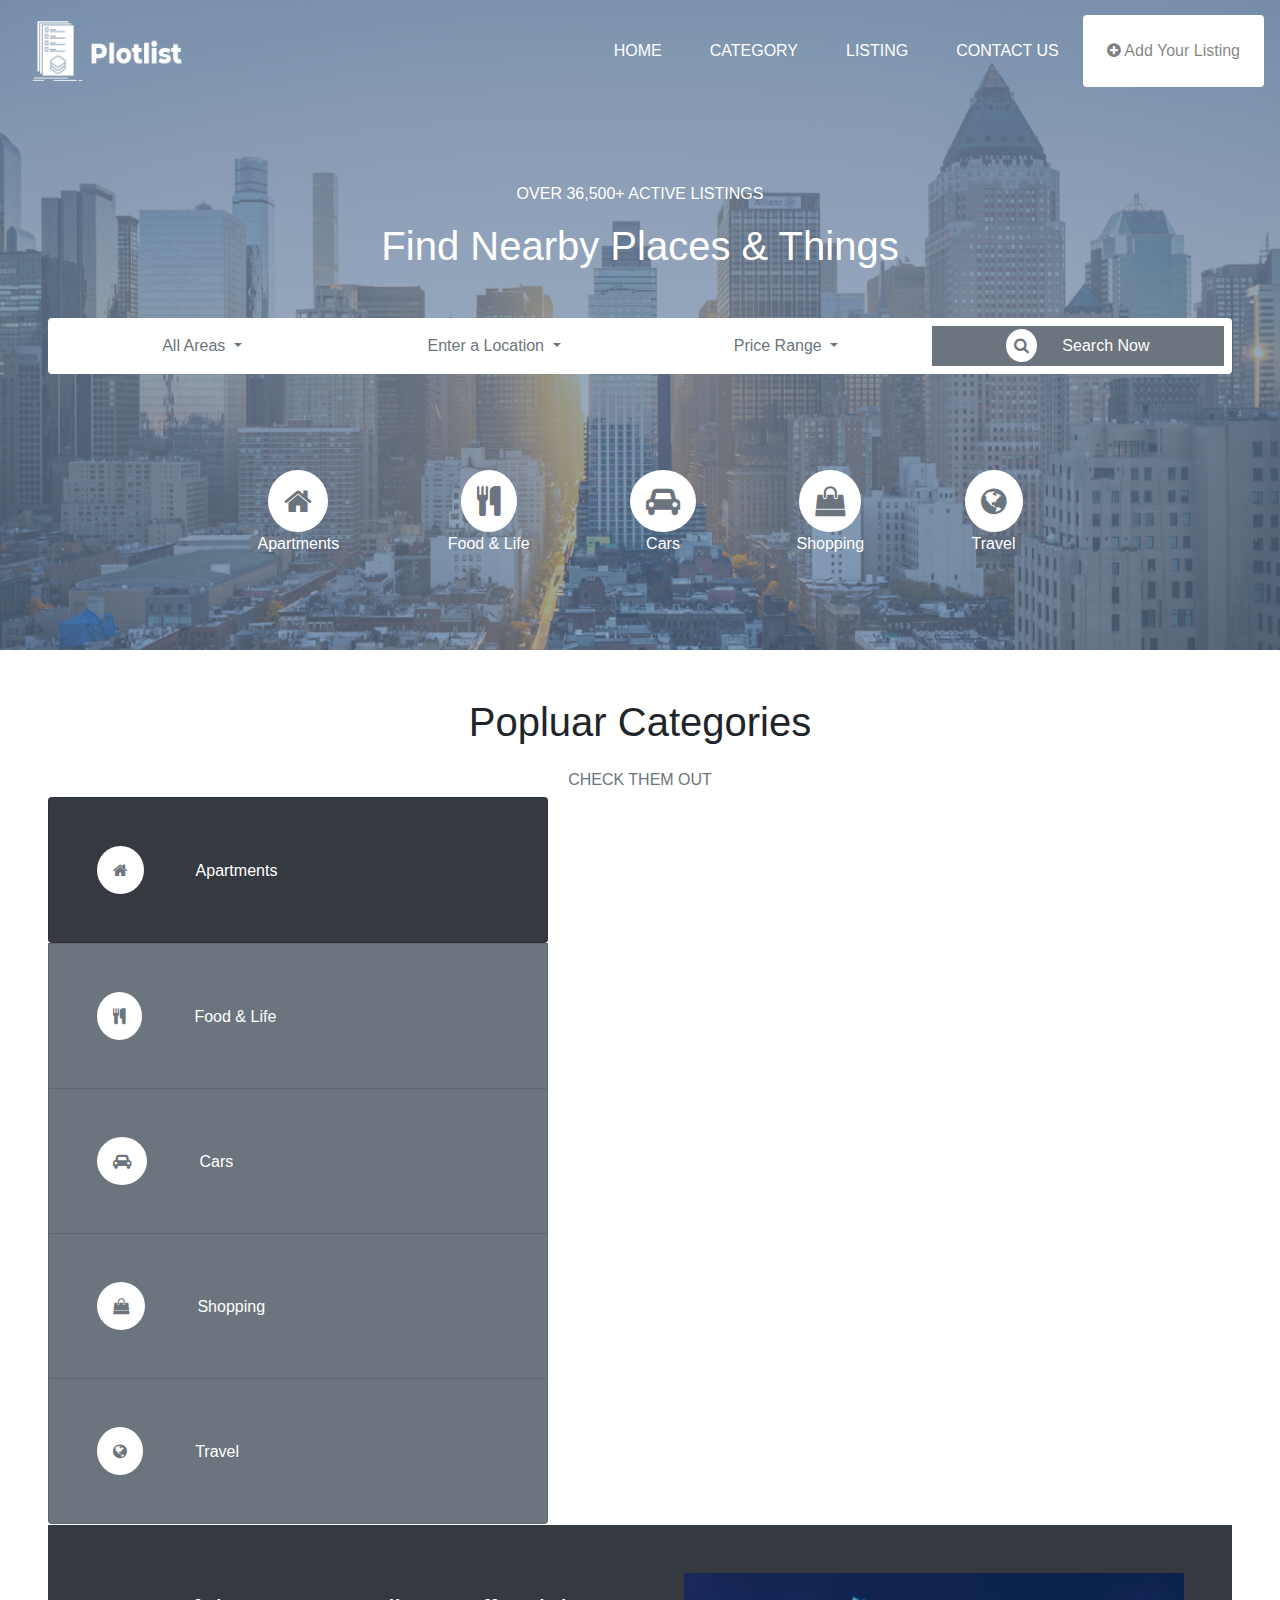
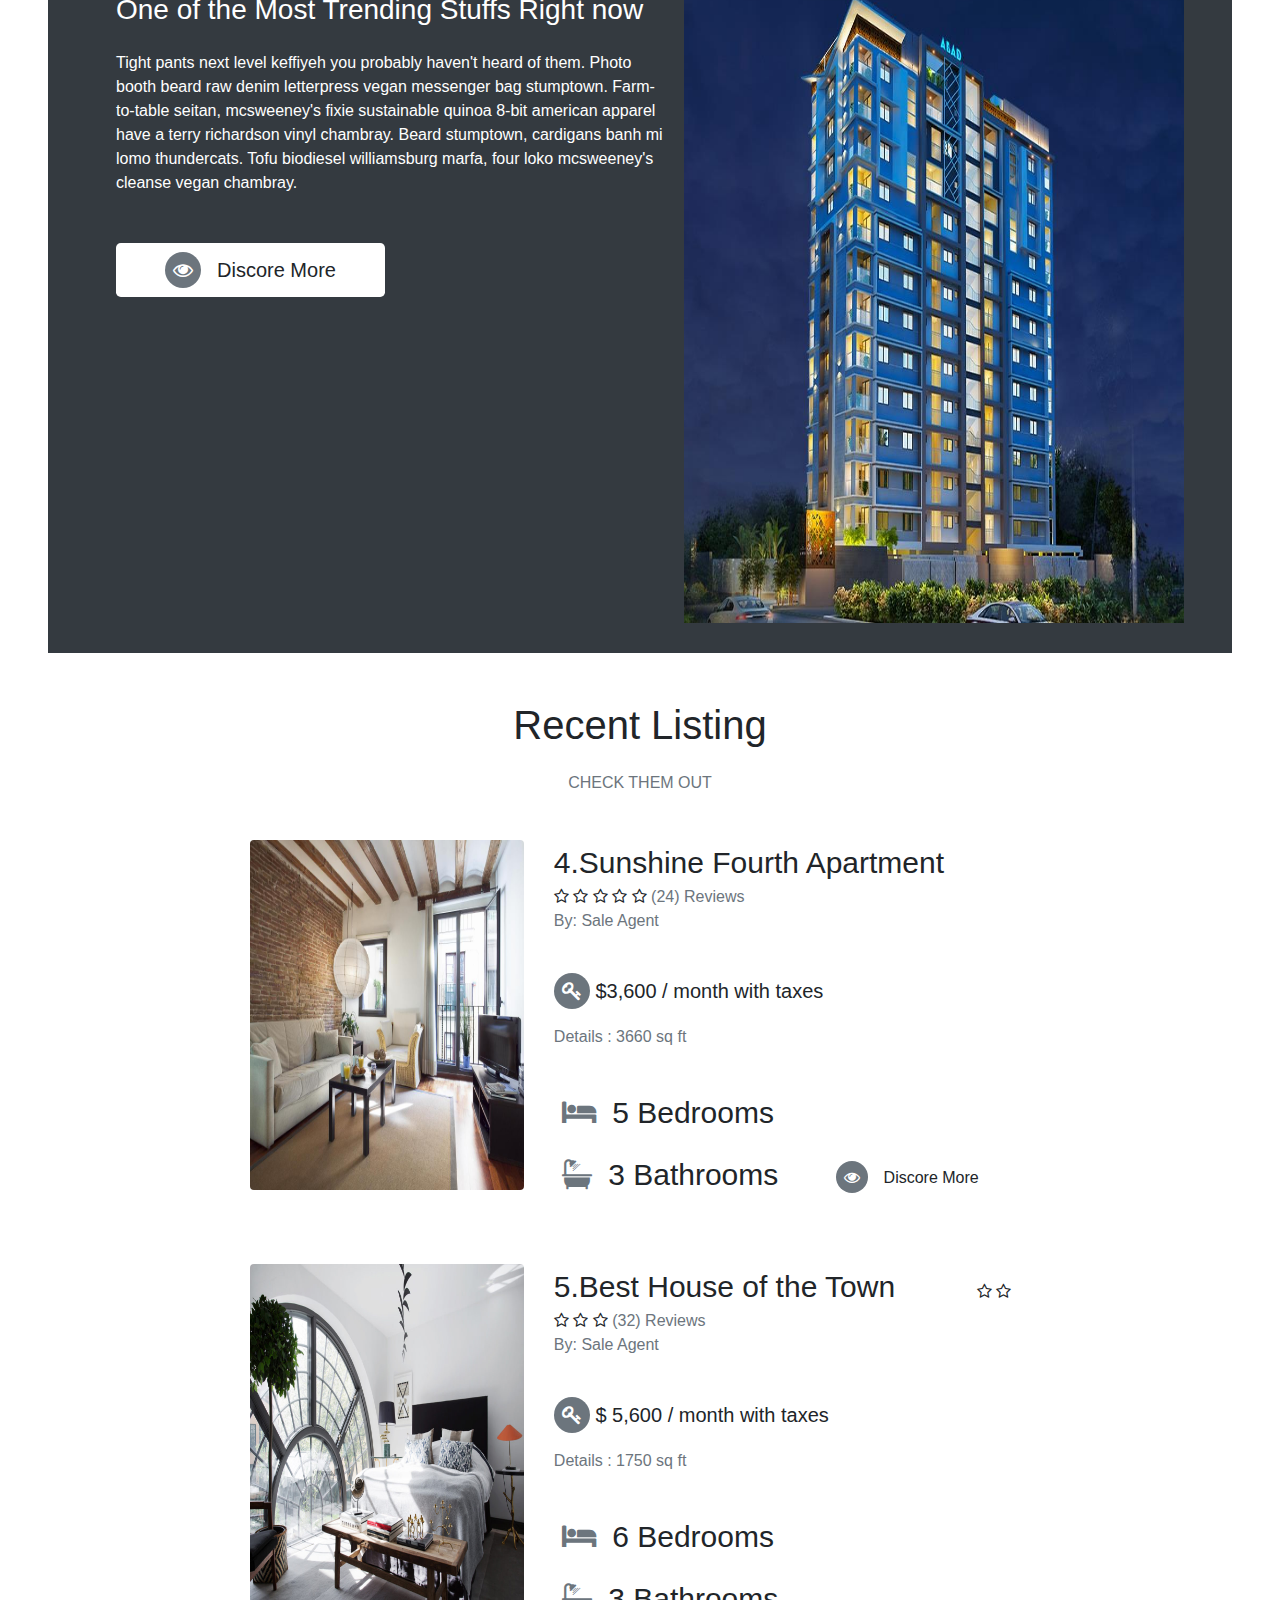
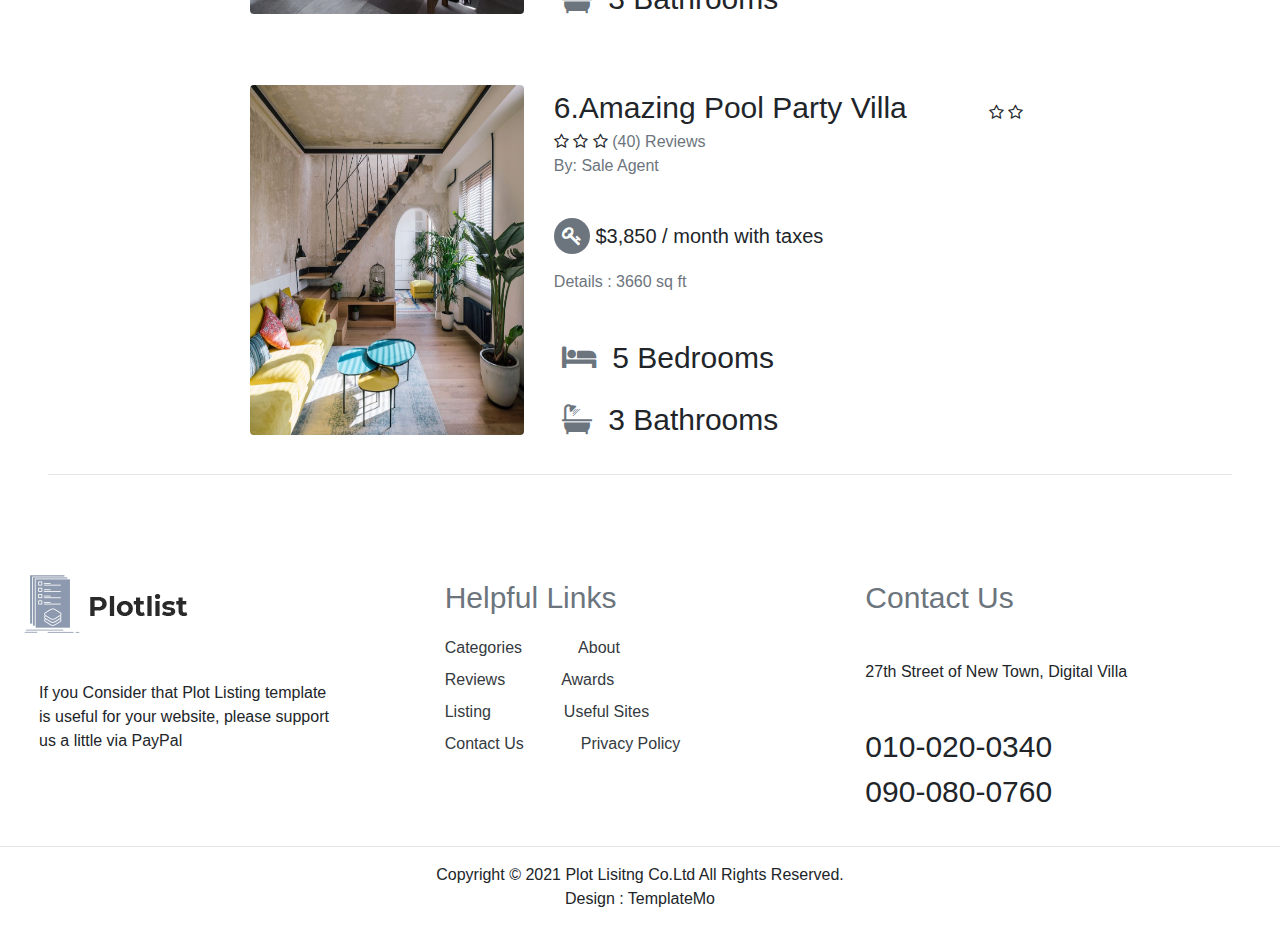
<file: index.html>
<!DOCTYPE html>
<html lang="en">
<head>
    <meta charset="UTF-8">
    <meta http-equiv="X-UA-Compatible" content="IE=edge">
    <meta name="viewport" content="width=device-width, initial-scale=1.0">
    <!-- Font Icons CDN -->
    <link rel="stylesheet" href="https://cdnjs.cloudflare.com/ajax/libs/font-awesome/4.7.0/css/font-awesome.css" integrity="sha512-5A8nwdMOWrSz20fDsjczgUidUBR8liPYU+WymTZP1lmY9G6Oc7HlZv156XqnsgNUzTyMefFTcsFH/tnJE/+xBg==" crossorigin="anonymous" referrerpolicy="no-referrer" />
    <!-- Bootstrap CDN -->
    <link rel="stylesheet" href="https://stackpath.bootstrapcdn.com/bootstrap/4.4.1/css/bootstrap.min.css" integrity="sha384-Vkoo8x4CGsO3+Hhxv8T/Q5PaXtkKtu6ug5TOeNV6gBiFeWPGFN9MuhOf23Q9Ifjh" crossorigin="anonymous">
    <!-- Main CSS CDN -->
    <link rel="stylesheet" href="css/main.css">
    <title>PlotList</title>
</head>
<body>
    <!-- Navbar -->
    <div class="top">
    <nav class="navbar navbar-expand-lg navbar-light bg-transparent">
    <nav class="navbar navbar-light ">
        <a class="navbar-brand" href="#">
      <img src="image/logo.png" width="150" height="60" alt="">
        </a>
    </nav>
        <button class="navbar-toggler" type="button" data-toggle="collapse" data-target="#navbarNav" aria-controls="navbarNav" aria-expanded="false" aria-label="Toggle navigation">
          <span class="navbar-toggler-icon"></span>
        </button>
        <div class="collapse navbar-collapse" id="navbarNav">
          <ul class="navbar-nav ml-auto">
            <li class="nav-item active p-3">
              <a class="nav-link text-white" href="#">HOME <span class="sr-only">(current)</span></a>
            </li>
            <li class="nav-item p-3">
              <a class="nav-link text-white" href="#">CATEGORY</a>
            </li>
            <li class="nav-item p-3">
              <a class="nav-link text-white" href="#">LISTING</a>
            </li>
            <li class="nav-item p-3">
              <a class="nav-link text-white" href="#">CONTACT US</a>
            </li>
            <li class="nav-item p-3 bg-white rounded">
                <a class="nav-link" href="#">
                <i class="fa fa-plus-circle" aria-hidden="true"></i>
                Add Your Listing</a>
              </li>
          </ul>
        </div>
      </nav>
      <div class="top-mid">
          <p class="text-center text-white">OVER 36,500+ ACTIVE LISTINGS</p>
          <h1 class="text-center fw-bolder text-white">Find Nearby Places & Things</h1>
          <nav class="nav nav-justified mx-5 bg-white p-2 rounded mt-5">
            <li class="nav-item dropdown">
                <a class="nav-link dropdown-toggle text-secondary" href="#" id="navbarDropdown" role="button" data-toggle="dropdown" aria-haspopup="true" aria-expanded="false">
                  All Areas
                </a>
                <div class="dropdown-menu" aria-labelledby="navbarDropdown">
                  <a class="dropdown-item" href="#">Action</a>
                  <a class="dropdown-item" href="#">Another action</a>
                </div>
                <li class="nav-item dropdown">
                    <a class="nav-link dropdown-toggle text-secondary" href="#" id="navbarDropdown" role="button" data-toggle="dropdown" aria-haspopup="true" aria-expanded="false">
                      Enter a Location
                    </a>
                    <div class="dropdown-menu" aria-labelledby="navbarDropdown">
                      <a class="dropdown-item" href="#">Action</a>
                      <a class="dropdown-item" href="#">Another action</a>
                    </div>
                    <li class="nav-item dropdown">
                        <a class="nav-link dropdown-toggle text-secondary" href="#" id="navbarDropdown" role="button" data-toggle="dropdown" aria-haspopup="true" aria-expanded="false">
                          Price Range
                        </a>
                        <div class="dropdown-menu" aria-labelledby="navbarDropdown">
                          <a class="dropdown-item" href="#">Action</a>
                          <a class="dropdown-item" href="#">Another action</a>
                        </div>
                        <li class="nav-item bg-secondary w-100">
                            <a class="nav-link text-white" href="#" id="navbarDropdown" role="button" data-toggle="dropdown" aria-haspopup="true" aria-expanded="false">
                              <span class="bg-white rounded-circle p-2">  <i class="fa fa-search text-secondary" aria-hidden="true"></i></span> &emsp; Search Now
                            </a>
          </nav>
      </div>
      <div class="main-bottom mt-5 text-center">
        <ul class="list-inline text-white">
            <li class="list-inline-item p-5">
            <a href="" class="text-white"><i class="fa fa-home p-3 bg-white text-secondary rounded-circle font-size" aria-hidden="true"></i> <br> Apartments</li></a>
            <a href="food.html" class="text-white"><li class="list-inline-item p-5"><i class="fa fa-cutlery p-3 bg-white text-secondary rounded-circle font-size" aria-hidden="true"></i> <br> Food & Life</li></a> 
            <a href="" class="text-white"> <li class="list-inline-item p-5"><i class="fa fa-car p-3 bg-white text-secondary rounded-circle font-size" aria-hidden="true"></i> <br> Cars</li></a>
            <a href="" class="text-white"> <li class="list-inline-item p-5"><i class="fa fa-shopping-bag p-3 bg-white text-secondary rounded-circle font-size" aria-hidden="true"></i> <br> Shopping</li></a>
            <a href="" class="text-white"> <li class="list-inline-item p-5"><i class="fa fa-globe p-3 bg-white text-secondary rounded-circle font-size" aria-hidden="true"></i> <br> Travel</li> </a>
          </ul>
      </div>
    </div>
    <main class="mt-5 mx-5">
        <div class="poplular mb-5">
        <h1 class="text-center">Popluar Categories</h1>
        <h6 class="text-center text-secondary mt-4">CHECK THEM OUT</h6>
        <div class="frame d-flex flex-wrap">
        <iframe src="navigation.html" frameborder="0" class=" border-0 overflow-hidden" height="728px" width="500px"></iframe>
        <iframe src="details.html" frameborder="3" name="content-frame" class=" border-0 overflow-hidden" height="728px" width="1300px"></iframe>
         </div>
        </div>
         <div class="listing mt-5">
             <div class="heading">
            <h1 class="text-center">Recent Listing</h1>
            <h6 class="text-center text-secondary mt-4">CHECK THEM OUT</h6>
            </div>
            <div class="row featurette mt-5 mw-60 justify-content-center">
                <div class="col-md-5 order-md-3">
                  <span class="featurette-heading font-size">4.Sunshine Fourth Apartment</span> &emsp; &emsp; &emsp;&emsp; <i class="fa fa-star-o" aria-hidden="true"></i> <i class="fa fa-star-o" aria-hidden="true"></i> <i class="fa fa-star-o" aria-hidden="true"></i> <i class="fa fa-star-o" aria-hidden="true"></i> <i class="fa fa-star-o" aria-hidden="true"></i> <span class="text-muted">(24) Reviews</span>
                  <p class="text-muted"> By: Sale Agent</p>
                  <br>
                  <p class="lead"> <i class="fa fa-key p-2 bg-secondary text-white rounded-circle" aria-hidden="true"></i> &dollar;3,600 / month with taxes</p>
                  <p class="text-muted"> Details : 3660 sq ft</p>
                  <br>
                  <p class="lead font-size"> <i class="fa fa-bed p-2 bg-white text-secondary rounded-circle" aria-hidden="true"></i> 5 Bedrooms</p>
                  <p class="lead font-size"> <i class="fa fa-bath p-2 bg-white text-secondary rounded-circle" aria-hidden="true"></i> 3 Bathrooms <a href=""><button class="btn btn-white btn bg-white px-5"><i class="fa fa-eye bg-secondary text-white p-2 rounded-circle mr-3" aria-hidden="true"></i>Discore More</button></a></p>
                </div>
                <div class="col-md-3 order-md-1">
                  <img class="featurette-image img-fluid mx-auto rounded" data-src="holder.js/500x500/auto" alt="500x500" src="image/sunshine.jpg" data-holder-rendered="true" style="width: 350px; height: 350px;">
                </div>
              </div>
              <div class="row featurette mt-5 mw-60 justify-content-center">
                <div class="col-md-5 order-md-3">
                  <span class="featurette-heading font-size">5.Best House of the Town</span> &emsp; &emsp; &emsp;&emsp; <i class="fa fa-star-o" aria-hidden="true"></i> <i class="fa fa-star-o" aria-hidden="true"></i> <i class="fa fa-star-o" aria-hidden="true"></i> <i class="fa fa-star-o" aria-hidden="true"></i> <i class="fa fa-star-o" aria-hidden="true"></i> <span class="text-muted">(32) Reviews</span>
                  <p class="text-muted"> By: Sale Agent</p>
                  <br>
                  <p class="lead"> <i class="fa fa-key p-2 bg-secondary text-white rounded-circle" aria-hidden="true"></i> &dollar; 5,600 / month with taxes</p>
                  <p class="text-muted"> Details : 1750 sq ft</p>
                  <br>
                  <p class="lead font-size"> <i class="fa fa-bed p-2 bg-white text-secondary rounded-circle" aria-hidden="true"></i> 6 Bedrooms</p>
                  <p class="lead font-size"> <i class="fa fa-bath p-2 bg-white text-secondary rounded-circle" aria-hidden="true"></i> 3 Bathrooms</p>
                </div>
                <div class="col-md-3 order-md-1">
                  <img class="featurette-image img-fluid mx-auto rounded" data-src="holder.js/500x500/auto" alt="500x500" src="image/besthouse.jpg" data-holder-rendered="true" style="width: 350px; height: 350px;">
                </div>
              </div>
              <div class="row featurette mt-5 mw-60 justify-content-center">
                <div class="col-md-5 order-md-3">
                  <span class="featurette-heading font-size">6.Amazing Pool Party Villa</span> &emsp; &emsp; &emsp;&emsp; <i class="fa fa-star-o" aria-hidden="true"></i> <i class="fa fa-star-o" aria-hidden="true"></i> <i class="fa fa-star-o" aria-hidden="true"></i> <i class="fa fa-star-o" aria-hidden="true"></i> <i class="fa fa-star-o" aria-hidden="true"></i> <span class="text-muted">(40) Reviews</span>
                  <p class="text-muted"> By: Sale Agent</p>
                  <br>
                  <p class="lead"> <i class="fa fa-key p-2 bg-secondary text-white rounded-circle" aria-hidden="true"></i> &dollar;3,850 / month with taxes</p>
                  <p class="text-muted"> Details : 3660 sq ft</p>
                  <br>
                  <p class="lead font-size"> <i class="fa fa-bed p-2 bg-white text-secondary rounded-circle" aria-hidden="true"></i> 5 Bedrooms</p>
                  <p class="lead font-size"> <i class="fa fa-bath p-2 bg-white text-secondary rounded-circle" aria-hidden="true"></i> 3 Bathrooms</p>
                </div>
                <div class="col-md-3 order-md-1">
                  <img class="featurette-image img-fluid mx-auto rounded" data-src="holder.js/500x500/auto" alt="500x500" src="image/poolparty.jpg" data-holder-rendered="true" style="width: 350px; height: 350px;">
                </div>
              </div>
         </div>
         <hr>
    </main>
    <footer>
        <div class="top-footer mx-4">
            <div class="row">
              <div class="col-sm">
                <img src="image/black-logo.png" alt="">
                <br>
                <br>
                <br>
                <p class="col-10"> If you Consider that Plot Listing template is useful for your website, please support us a little via PayPal</p>
              </div>
              <div class="col-sm">
                <p class="font-size text-secondary"> Helpful Links</p> 
                <ul>
                    <li class="mb-2"> <a href="" class="text-dark"> Categories </a>&emsp;&emsp;&emsp;<a href="" class="text-dark"> About</a></li>
                    <li class="mb-2"> <a href="" class="text-dark"> Reviews </a>&emsp;&emsp;&emsp;<a href="" class="text-dark"> Awards</a></li>
                    <li class="mb-2"> <a href="" class="text-dark"> Listing </a>&emsp;&emsp;&emsp;&emsp;<a href="" class="text-dark"> Useful Sites</a></li>
                    <li class="mb-2"> <a href="" class="text-dark"> Contact Us </a>&emsp;&emsp;&emsp;<a href="" class="text-dark"> Privacy Policy</a></li>
                </ul>
              </div>
              <div class="col-sm">
                <p class="font-size text-secondary"> Contact Us</p> 
                <br>
                <p>27th Street of New Town, Digital Villa</p>
                <br>
                <p class="font-size">010-020-0340 <br> 090-080-0760</p>
              </div>
            </div>
          </div>
          <hr>
        <div class="footer text-center mb-3 mt-3">
            Copyright &copy; 2021 Plot Lisitng Co.Ltd All Rights Reserved.
            <br>
            Design : TemplateMo
        </div>
    </footer>

      <!-- js SCripts -->
      <script src="https://code.jquery.com/jquery-3.4.1.slim.min.js" integrity="sha384-J6qa4849blE2+poT4WnyKhv5vZF5SrPo0iEjwBvKU7imGFAV0wwj1yYfoRSJoZ+n" crossorigin="anonymous"></script>
<script src="https://cdn.jsdelivr.net/npm/popper.js@1.16.0/dist/umd/popper.min.js" integrity="sha384-Q6E9RHvbIyZFJoft+2mJbHaEWldlvI9IOYy5n3zV9zzTtmI3UksdQRVvoxMfooAo" crossorigin="anonymous"></script>
<script src="https://stackpath.bootstrapcdn.com/bootstrap/4.4.1/js/bootstrap.min.js" integrity="sha384-wfSDF2E50Y2D1uUdj0O3uMBJnjuUD4Ih7YwaYd1iqfktj0Uod8GCExl3Og8ifwB6" crossorigin="anonymous"></script>
</body>
</html>
</file>
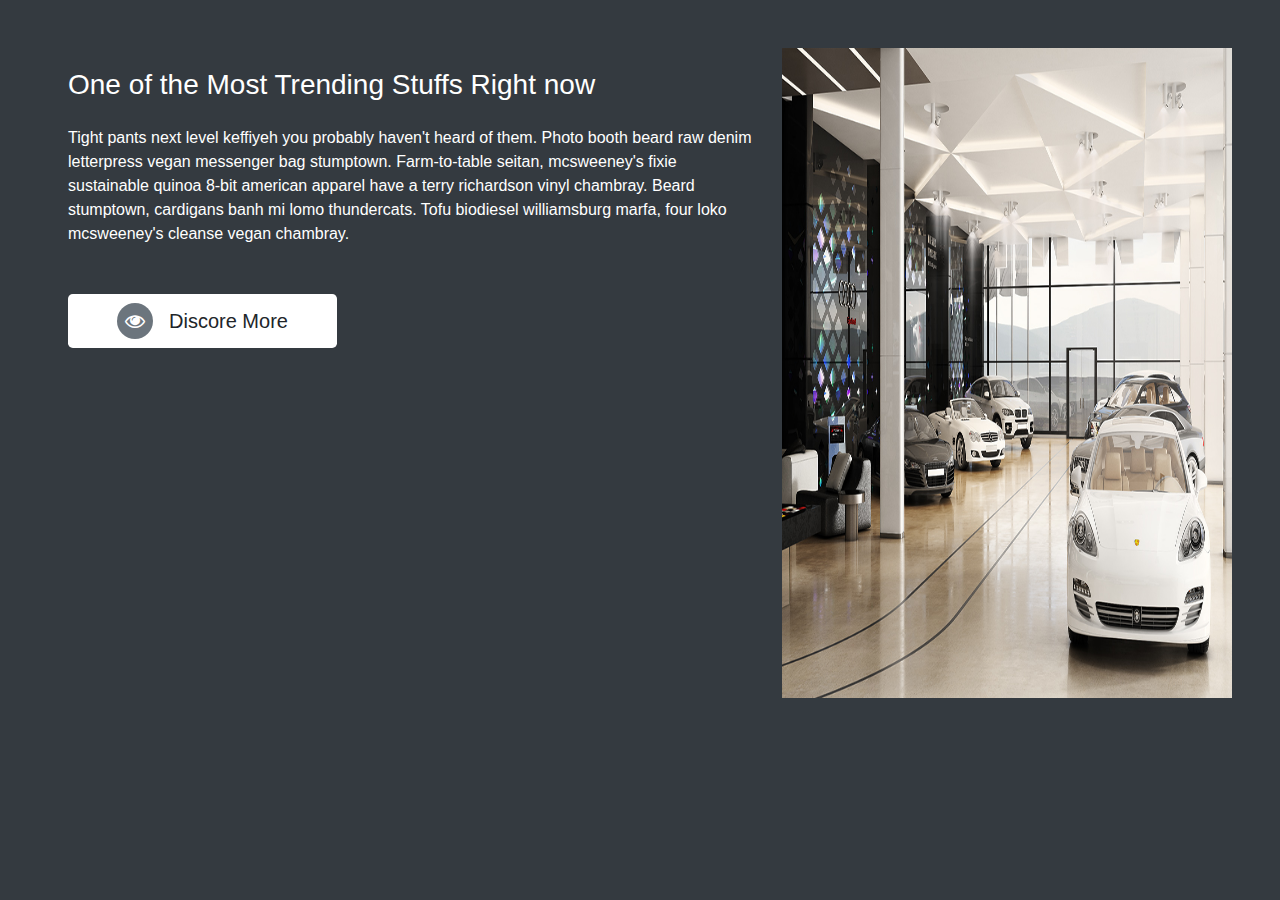
<file: cars.html>
<!DOCTYPE html>
<html lang="en">
<head>
    <meta charset="UTF-8">
    <meta http-equiv="X-UA-Compatible" content="IE=edge">
    <meta name="viewport" content="width=device-width, initial-scale=1.0">
        <!-- Font Icons CDN -->
        <link rel="stylesheet" href="https://cdnjs.cloudflare.com/ajax/libs/font-awesome/4.7.0/css/font-awesome.css" integrity="sha512-5A8nwdMOWrSz20fDsjczgUidUBR8liPYU+WymTZP1lmY9G6Oc7HlZv156XqnsgNUzTyMefFTcsFH/tnJE/+xBg==" crossorigin="anonymous" referrerpolicy="no-referrer" />
        <!-- Bootstrap CDN -->
        <link rel="stylesheet" href="https://stackpath.bootstrapcdn.com/bootstrap/4.4.1/css/bootstrap.min.css" integrity="sha384-Vkoo8x4CGsO3+Hhxv8T/Q5PaXtkKtu6ug5TOeNV6gBiFeWPGFN9MuhOf23Q9Ifjh" crossorigin="anonymous">
        <!-- Main CSS CDN -->
        <link rel="stylesheet" href="css/main.css" type="style/Css">
        <style>

        </style>
    <title>Document</title>

</head>
<body class="bg-dark p-5 overflow-hidden">
        <div class="card flex-md-row mb-4 box-shadow h-md-250 border-0">
            <div class="card-body d-flex flex-column align-items-start bg-dark">
              <h3 class="mb-0">
                <a class="text-white" href="#">One of the Most Trending Stuffs Right now</a>
              </h3>
              <br>
              <p class="card-text mb-auto text-white">Tight pants next level keffiyeh you probably haven't heard of them. 
                Photo booth beard raw denim letterpress vegan messenger bag stumptown. Farm-to-table seitan,
                 mcsweeney's fixie sustainable quinoa 8-bit american apparel have a terry richardson
                 vinyl chambray. Beard stumptown, cardigans banh mi lomo thundercats. Tofu biodiesel williamsburg marfa, 
                 four loko mcsweeney's cleanse vegan chambray.
                <br>
                <br>
                <br>
                <a href=""><button class="btn btn-white btn-lg bg-white px-5"><i class="fa fa-eye bg-secondary text-white p-2 rounded-circle mr-3" aria-hidden="true"></i>Discore More</button></a>
                </p>
            </div>
            <img class="card-img-right flex-auto d-none d-md-block"  style="width: 450px; height: 650px;" src="image/cars.jpg" data-holder-rendered="true">
          </div>
    </body>
</html>
</file>
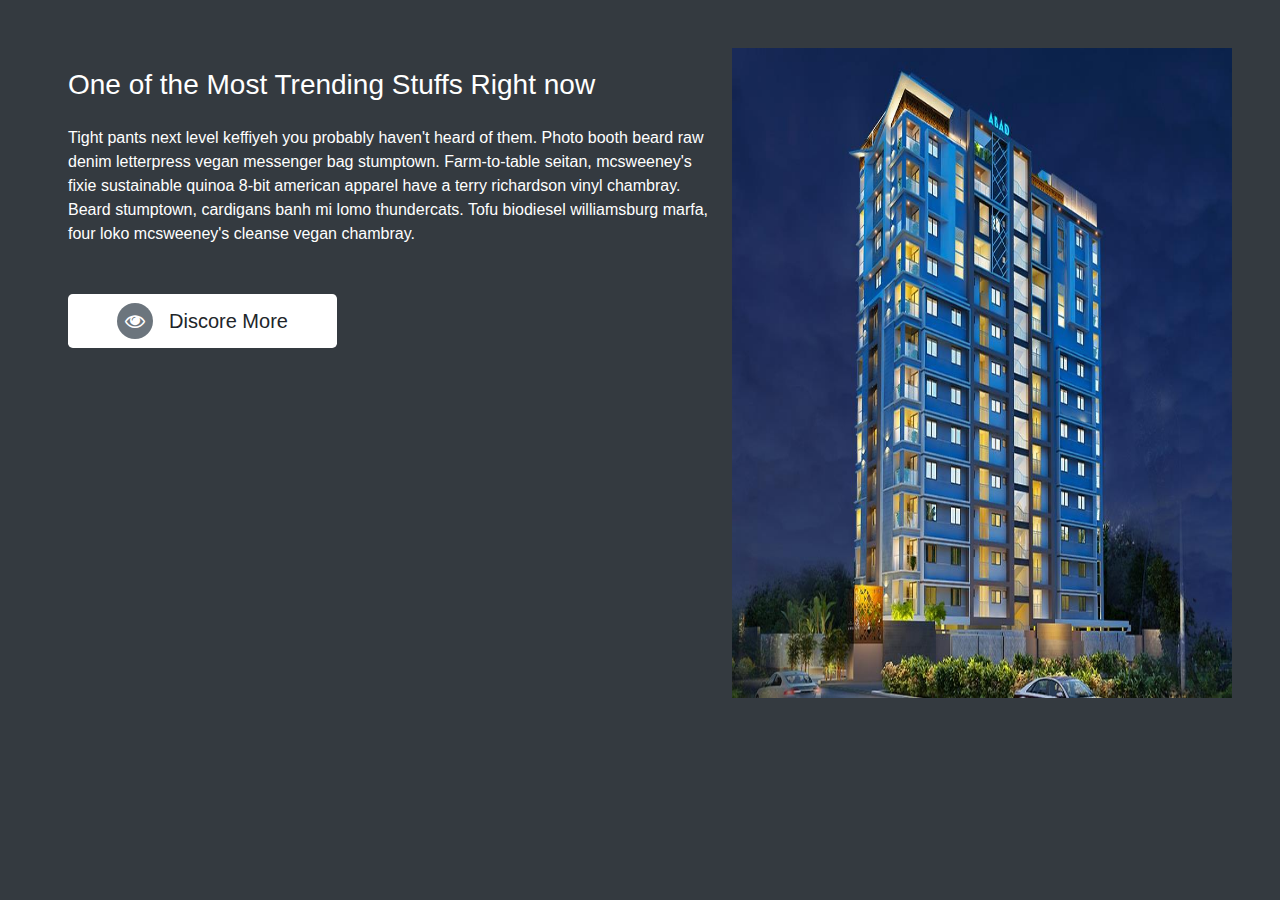
<file: details.html>
<!DOCTYPE html>
<html lang="en">
<head>
    <meta charset="UTF-8">
    <meta http-equiv="X-UA-Compatible" content="IE=edge">
    <meta name="viewport" content="width=device-width, initial-scale=1.0">
        <!-- Font Icons CDN -->
        <link rel="stylesheet" href="https://cdnjs.cloudflare.com/ajax/libs/font-awesome/4.7.0/css/font-awesome.css" integrity="sha512-5A8nwdMOWrSz20fDsjczgUidUBR8liPYU+WymTZP1lmY9G6Oc7HlZv156XqnsgNUzTyMefFTcsFH/tnJE/+xBg==" crossorigin="anonymous" referrerpolicy="no-referrer" />
        <!-- Bootstrap CDN -->
        <link rel="stylesheet" href="https://stackpath.bootstrapcdn.com/bootstrap/4.4.1/css/bootstrap.min.css" integrity="sha384-Vkoo8x4CGsO3+Hhxv8T/Q5PaXtkKtu6ug5TOeNV6gBiFeWPGFN9MuhOf23Q9Ifjh" crossorigin="anonymous">
        <!-- Main CSS CDN -->
        <link rel="stylesheet" href="css/main.css" type="style/Css">
        <style>

        </style>
    <title>Document</title>

</head>
<body class="bg-dark p-5 overflow-hidden">
        <div class="card flex-md-row mb-4 box-shadow h-md-250 border-0">
            <div class="card-body d-flex flex-column align-items-start bg-dark">
              <h3 class="mb-0">
                <a class="text-white" href="#">One of the Most Trending Stuffs Right now</a>
              </h3>
              <br>
              <p class="card-text mb-auto text-white">Tight pants next level keffiyeh you probably haven't heard of them. 
                Photo booth beard raw denim letterpress vegan messenger bag stumptown. Farm-to-table seitan,
                 mcsweeney's fixie sustainable quinoa 8-bit american apparel have a terry richardson
                 vinyl chambray. Beard stumptown, cardigans banh mi lomo thundercats. Tofu biodiesel williamsburg marfa, 
                 four loko mcsweeney's cleanse vegan chambray.
                <br>
                <br>
                <br>
                <a href=""><button class="btn btn-white btn-lg bg-white px-5"><i class="fa fa-eye bg-secondary text-white p-2 rounded-circle mr-3" aria-hidden="true"></i>Discore More</button></a>
                </p>
            </div>
            <img class="card-img-right flex-auto d-none d-md-block"  style="width: 500px; height: 650px;" src="image/apartment.jpg" data-holder-rendered="true">
          </div>
    </body>
</html>
</file>
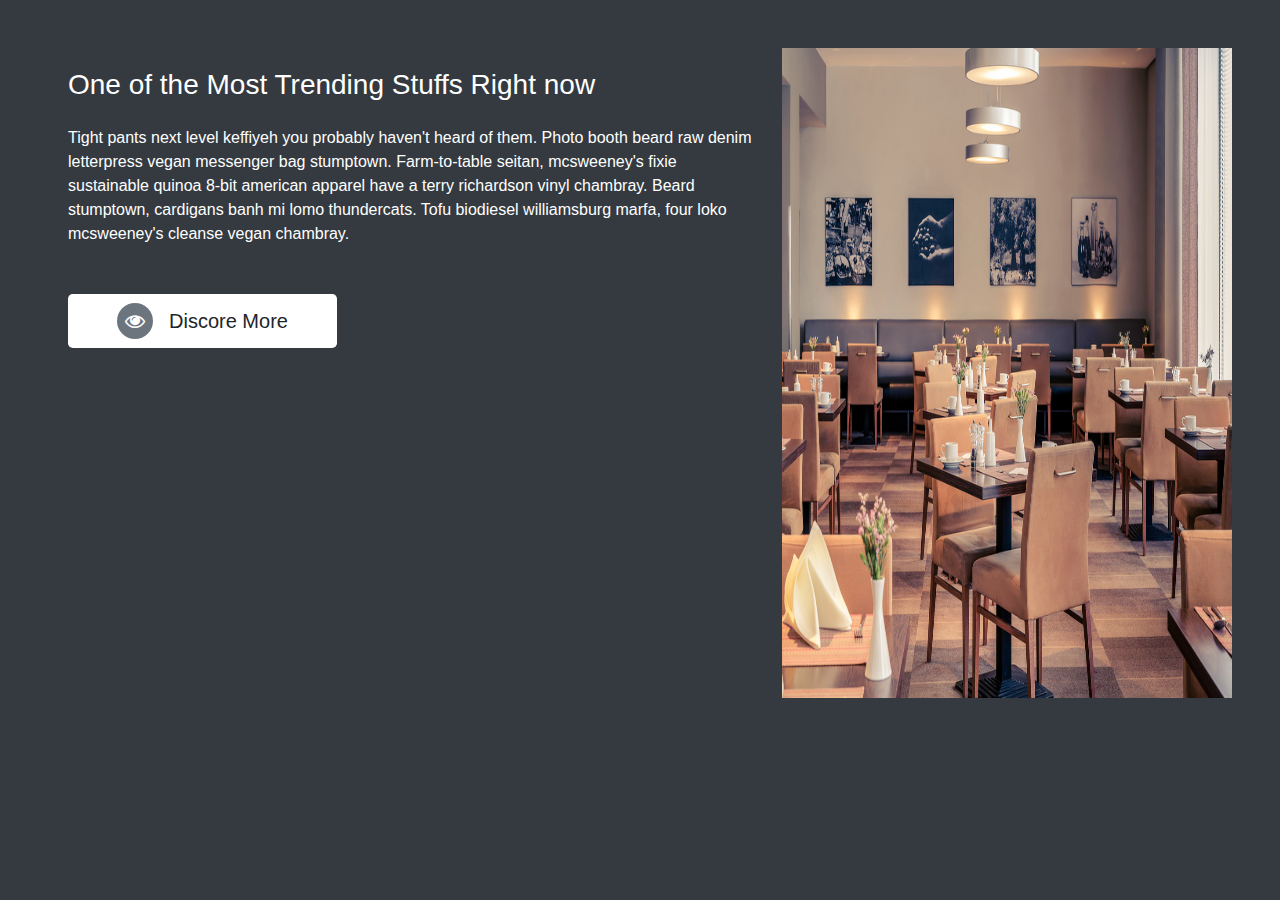
<file: food.html>
<!DOCTYPE html>
<html lang="en">
<head>
    <meta charset="UTF-8">
    <meta http-equiv="X-UA-Compatible" content="IE=edge">
    <meta name="viewport" content="width=device-width, initial-scale=1.0">
        <!-- Font Icons CDN -->
        <link rel="stylesheet" href="https://cdnjs.cloudflare.com/ajax/libs/font-awesome/4.7.0/css/font-awesome.css" integrity="sha512-5A8nwdMOWrSz20fDsjczgUidUBR8liPYU+WymTZP1lmY9G6Oc7HlZv156XqnsgNUzTyMefFTcsFH/tnJE/+xBg==" crossorigin="anonymous" referrerpolicy="no-referrer" />
        <!-- Bootstrap CDN -->
        <link rel="stylesheet" href="https://stackpath.bootstrapcdn.com/bootstrap/4.4.1/css/bootstrap.min.css" integrity="sha384-Vkoo8x4CGsO3+Hhxv8T/Q5PaXtkKtu6ug5TOeNV6gBiFeWPGFN9MuhOf23Q9Ifjh" crossorigin="anonymous">
        <!-- Main CSS CDN -->
        <link rel="stylesheet" href="css/main.css" type="style/Css">
        <style>

        </style>
    <title>Food</title>

</head>
<body class="bg-dark p-5">
        <div class="card flex-md-row mb-4 box-shadow h-md-250 border-0">
            <div class="card-body d-flex flex-column align-items-start bg-dark">
              <h3 class="mb-0">
                <a class="text-white" href="#">One of the Most Trending Stuffs Right now</a>
              </h3>
              <br>
              <p class="card-text mb-auto text-white">Tight pants next level keffiyeh you probably haven't heard of them. 
                Photo booth beard raw denim letterpress vegan messenger bag stumptown. Farm-to-table seitan,
                 mcsweeney's fixie sustainable quinoa 8-bit american apparel have a terry richardson
                 vinyl chambray. Beard stumptown, cardigans banh mi lomo thundercats. Tofu biodiesel williamsburg marfa, 
                 four loko mcsweeney's cleanse vegan chambray.
                <br>
                <br>
                <br>
                <a href=""><button class="btn btn-white btn-lg bg-white px-5"><i class="fa fa-eye bg-secondary text-white p-2 rounded-circle mr-3" aria-hidden="true"></i>Discore More</button></a>
                </p>
            </div>
            <img class="card-img-right flex-auto d-none d-md-block"  style="width: 450px; height: 650px;" src="image/food.jpg" data-holder-rendered="true">
          </div>
    </body>
</html>
</file>
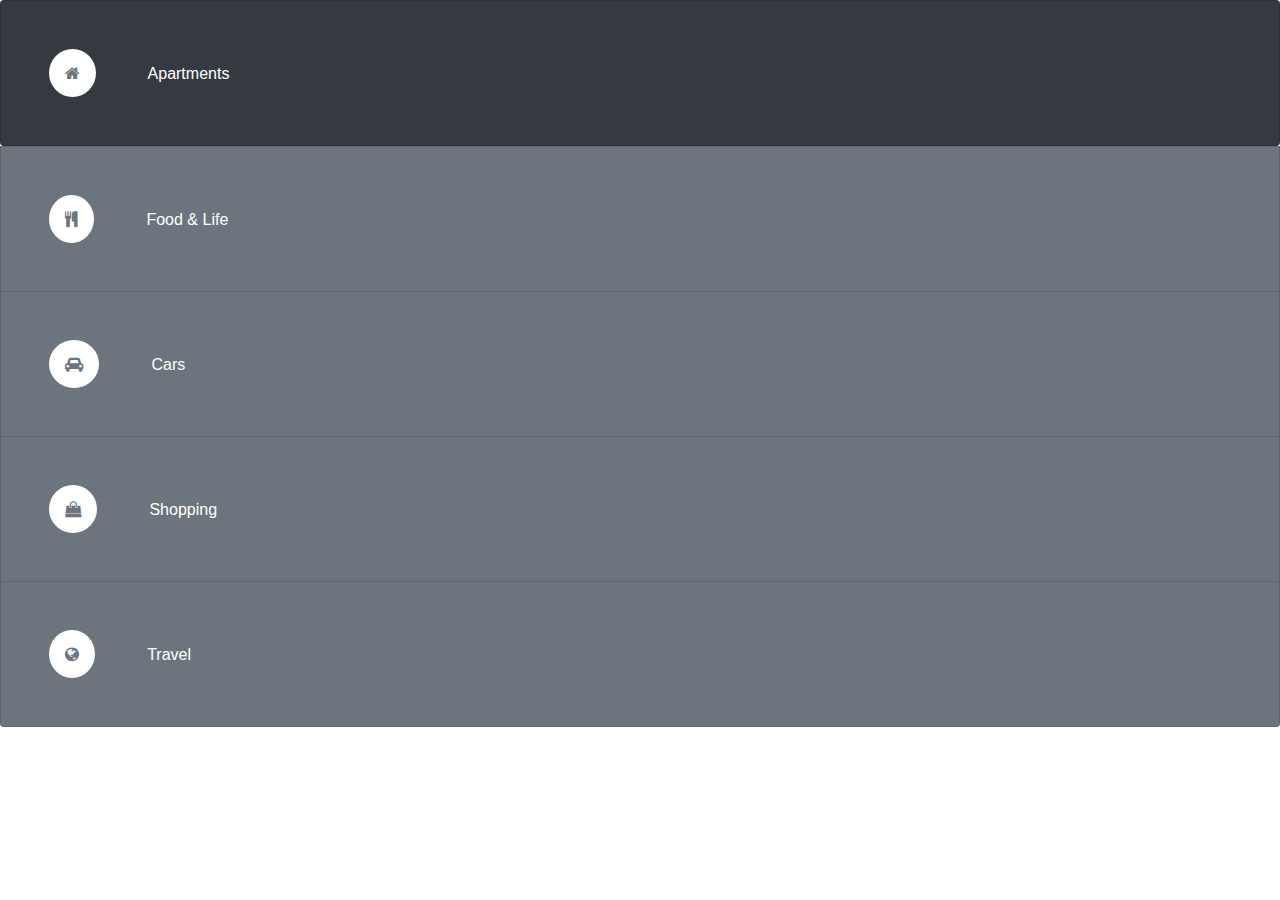
<file: navigation.html>
<!DOCTYPE html>
<html lang="en">
<head>
    <meta charset="UTF-8">
    <meta http-equiv="X-UA-Compatible" content="IE=edge">
    <meta name="viewport" content="width=device-width, initial-scale=1.0">
        <!-- Font Icons CDN -->
        <link rel="stylesheet" href="https://cdnjs.cloudflare.com/ajax/libs/font-awesome/4.7.0/css/font-awesome.css" integrity="sha512-5A8nwdMOWrSz20fDsjczgUidUBR8liPYU+WymTZP1lmY9G6Oc7HlZv156XqnsgNUzTyMefFTcsFH/tnJE/+xBg==" crossorigin="anonymous" referrerpolicy="no-referrer" />
        <!-- Bootstrap CDN -->
        <link rel="stylesheet" href="https://stackpath.bootstrapcdn.com/bootstrap/4.4.1/css/bootstrap.min.css" integrity="sha384-Vkoo8x4CGsO3+Hhxv8T/Q5PaXtkKtu6ug5TOeNV6gBiFeWPGFN9MuhOf23Q9Ifjh" crossorigin="anonymous">
        <!-- Main CSS CDN -->
        <link rel="stylesheet" href="css/main.css" type="style/Css">
    <title>Document</title>
</head>
<body>
    <ul class="list-group w-100 overflow-hidden">
        <li><a href="details.html" target="content-frame" class="text-white list-group-item p-5 bg-dark"><i class="fa fa-home p-3 bg-white text-secondary rounded-circle font-size mr-5" aria-hidden="true"></i> Apartments </a></li>
        <a href="food.html" target="content-frame" class="text-white list-group-item p-5 bg-secondary"><li class="list-inline-item"><i class="fa fa-cutlery p-3 bg-white text-secondary rounded-circle font-size mr-5" aria-hidden="true"></i> Food & Life</li></a> 
        <a href="cars.html" target="content-frame" class="text-white list-group-item p-5 bg-secondary"> <li class="list-inline-item"><i class="fa fa-car p-3 bg-white text-secondary rounded-circle font-size mr-5" aria-hidden="true"></i> Cars</li></a>
        <a href="shopping.html " target="content-frame" class="text-white list-group-item p-5 bg-secondary"> <li class="list-inline-item"><i class="fa fa-shopping-bag p-3 bg-white text-secondary rounded-circle font-size mr-5" aria-hidden="true"></i> Shopping</li></a>
        <a href="travel.html" target="content-frame" class="text-white list-group-item p-5 bg-secondary"> <li class="list-inline-item"><i class="fa fa-globe p-3 bg-white text-secondary rounded-circle font-size mr-5" aria-hidden="true"></i> Travel</li> </a>
      </ul>
</body>
</html>
</file>
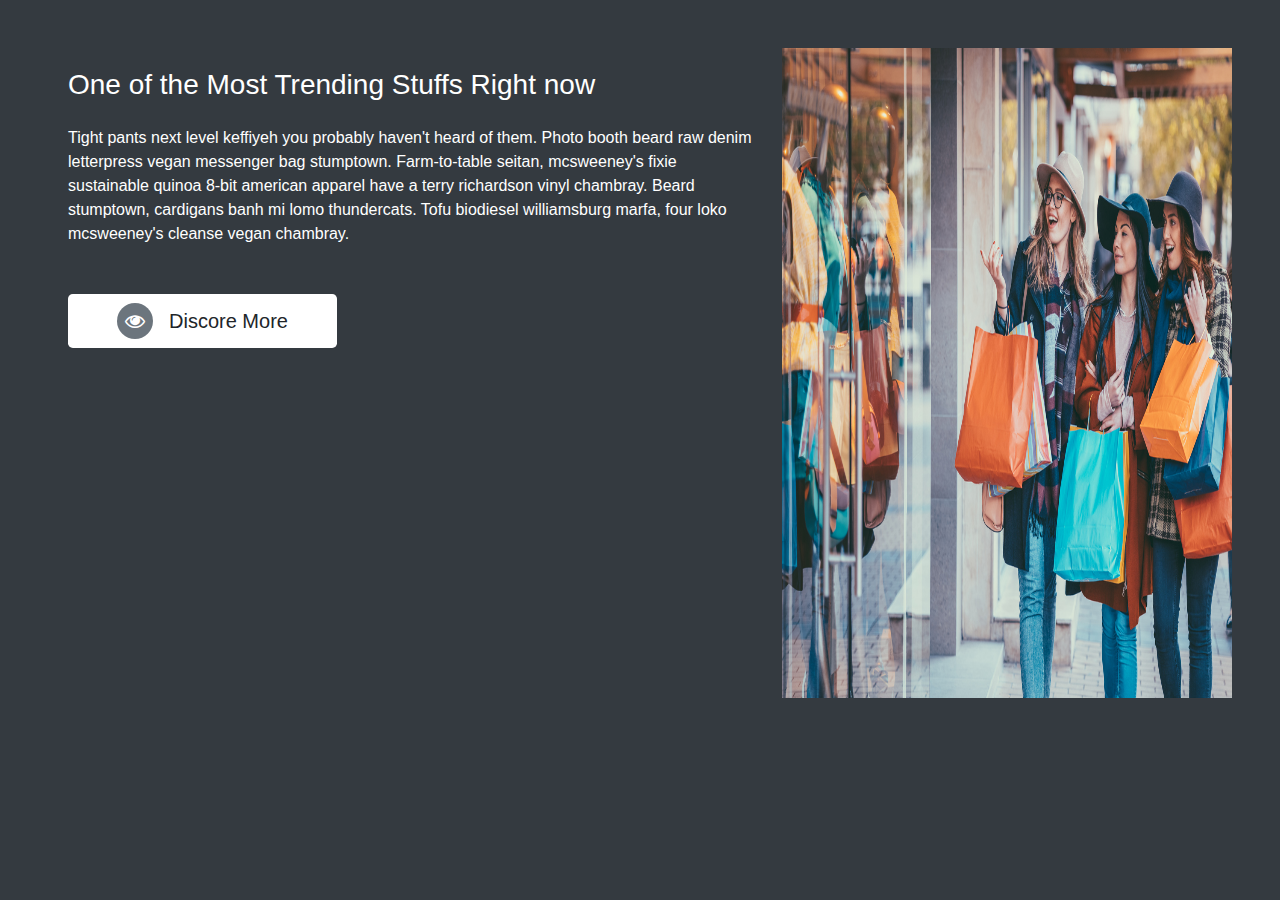
<file: shopping.html>
<!DOCTYPE html>
<html lang="en">
<head>
    <meta charset="UTF-8">
    <meta http-equiv="X-UA-Compatible" content="IE=edge">
    <meta name="viewport" content="width=device-width, initial-scale=1.0">
        <!-- Font Icons CDN -->
        <link rel="stylesheet" href="https://cdnjs.cloudflare.com/ajax/libs/font-awesome/4.7.0/css/font-awesome.css" integrity="sha512-5A8nwdMOWrSz20fDsjczgUidUBR8liPYU+WymTZP1lmY9G6Oc7HlZv156XqnsgNUzTyMefFTcsFH/tnJE/+xBg==" crossorigin="anonymous" referrerpolicy="no-referrer" />
        <!-- Bootstrap CDN -->
        <link rel="stylesheet" href="https://stackpath.bootstrapcdn.com/bootstrap/4.4.1/css/bootstrap.min.css" integrity="sha384-Vkoo8x4CGsO3+Hhxv8T/Q5PaXtkKtu6ug5TOeNV6gBiFeWPGFN9MuhOf23Q9Ifjh" crossorigin="anonymous">
        <!-- Main CSS CDN -->
        <link rel="stylesheet" href="css/main.css" type="style/Css">
        <style>

        </style>
    <title>Document</title>

</head>
<body class="bg-dark p-5 overflow-hidden">
        <div class="card flex-md-row mb-4 box-shadow h-md-250 border-0">
            <div class="card-body d-flex flex-column align-items-start bg-dark">
              <h3 class="mb-0">
                <a class="text-white" href="#">One of the Most Trending Stuffs Right now</a>
              </h3>
              <br>
              <p class="card-text mb-auto text-white">Tight pants next level keffiyeh you probably haven't heard of them. 
                Photo booth beard raw denim letterpress vegan messenger bag stumptown. Farm-to-table seitan,
                 mcsweeney's fixie sustainable quinoa 8-bit american apparel have a terry richardson
                 vinyl chambray. Beard stumptown, cardigans banh mi lomo thundercats. Tofu biodiesel williamsburg marfa, 
                 four loko mcsweeney's cleanse vegan chambray.
                <br>
                <br>
                <br>
                <a href=""><button class="btn btn-white btn-lg bg-white px-5"><i class="fa fa-eye bg-secondary text-white p-2 rounded-circle mr-3" aria-hidden="true"></i>Discore More</button></a>
                </p>
            </div>
            <img class="card-img-right flex-auto d-none d-md-block"  style="width: 450px; height: 650px;" src="image/shopping.jpg" data-holder-rendered="true">
          </div>
    </body>
</html>
</file>
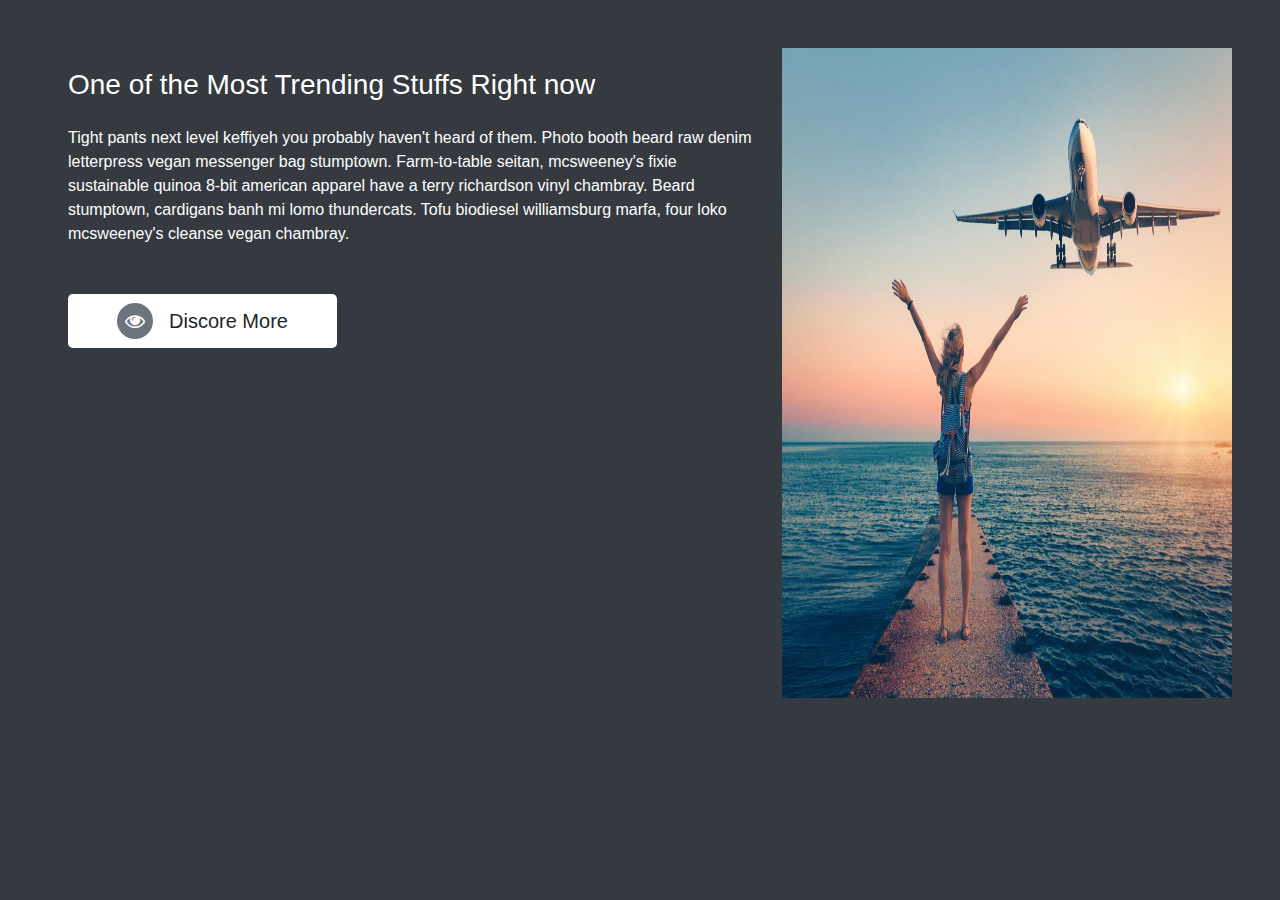
<file: travel.html>
<!DOCTYPE html>
<html lang="en">
<head>
    <meta charset="UTF-8">
    <meta http-equiv="X-UA-Compatible" content="IE=edge">
    <meta name="viewport" content="width=device-width, initial-scale=1.0">
        <!-- Font Icons CDN -->
        <link rel="stylesheet" href="https://cdnjs.cloudflare.com/ajax/libs/font-awesome/4.7.0/css/font-awesome.css" integrity="sha512-5A8nwdMOWrSz20fDsjczgUidUBR8liPYU+WymTZP1lmY9G6Oc7HlZv156XqnsgNUzTyMefFTcsFH/tnJE/+xBg==" crossorigin="anonymous" referrerpolicy="no-referrer" />
        <!-- Bootstrap CDN -->
        <link rel="stylesheet" href="https://stackpath.bootstrapcdn.com/bootstrap/4.4.1/css/bootstrap.min.css" integrity="sha384-Vkoo8x4CGsO3+Hhxv8T/Q5PaXtkKtu6ug5TOeNV6gBiFeWPGFN9MuhOf23Q9Ifjh" crossorigin="anonymous">
        <!-- Main CSS CDN -->
        <link rel="stylesheet" href="css/main.css" type="style/Css">
        <style>

        </style>
    <title>Document</title>

</head>
<body class="bg-dark p-5 overflow-hidden">
        <div class="card flex-md-row mb-4 box-shadow h-md-250 border-0">
            <div class="card-body d-flex flex-column align-items-start bg-dark">
              <h3 class="mb-0">
                <a class="text-white" href="#">One of the Most Trending Stuffs Right now</a>
              </h3>
              <br>
              <p class="card-text mb-auto text-white">Tight pants next level keffiyeh you probably haven't heard of them. 
                Photo booth beard raw denim letterpress vegan messenger bag stumptown. Farm-to-table seitan,
                 mcsweeney's fixie sustainable quinoa 8-bit american apparel have a terry richardson
                 vinyl chambray. Beard stumptown, cardigans banh mi lomo thundercats. Tofu biodiesel williamsburg marfa, 
                 four loko mcsweeney's cleanse vegan chambray.
                <br>
                <br>
                <br>
                <a href=""><button class="btn btn-white btn-lg bg-white px-5"><i class="fa fa-eye bg-secondary text-white p-2 rounded-circle mr-3" aria-hidden="true"></i>Discore More</button></a>
                </p>
            </div>
            <img class="card-img-right flex-auto d-none d-md-block"  style="width: 450px; height: 650px;" src="image/travel.jpg" data-holder-rendered="true">
          </div>
    </body>
</html>
</file>
<file: css/main.css>
.top{
    background:linear-gradient(rgba(103, 128, 159, 0.8),rgba(103, 128, 159, 0.6)), url(background.jpg);
    background-size: cover;
    height: 650px;
     }
    .top-mid{
        margin-top: 80px;
    }
    .font-size{
        font-size: 30px;
    }
    a:hover{
        text-decoration: none;
    }
    footer{
        margin-top: 100px;
    }
    ul{
        list-style: none;
        padding: 0;
    }
    @media (max-width: 1000px){
        .top{
            height: 800px;
        }
    }
    @media (max-width: 530px){
        .top{
            height: 1050px;
        }
    }
</file>
